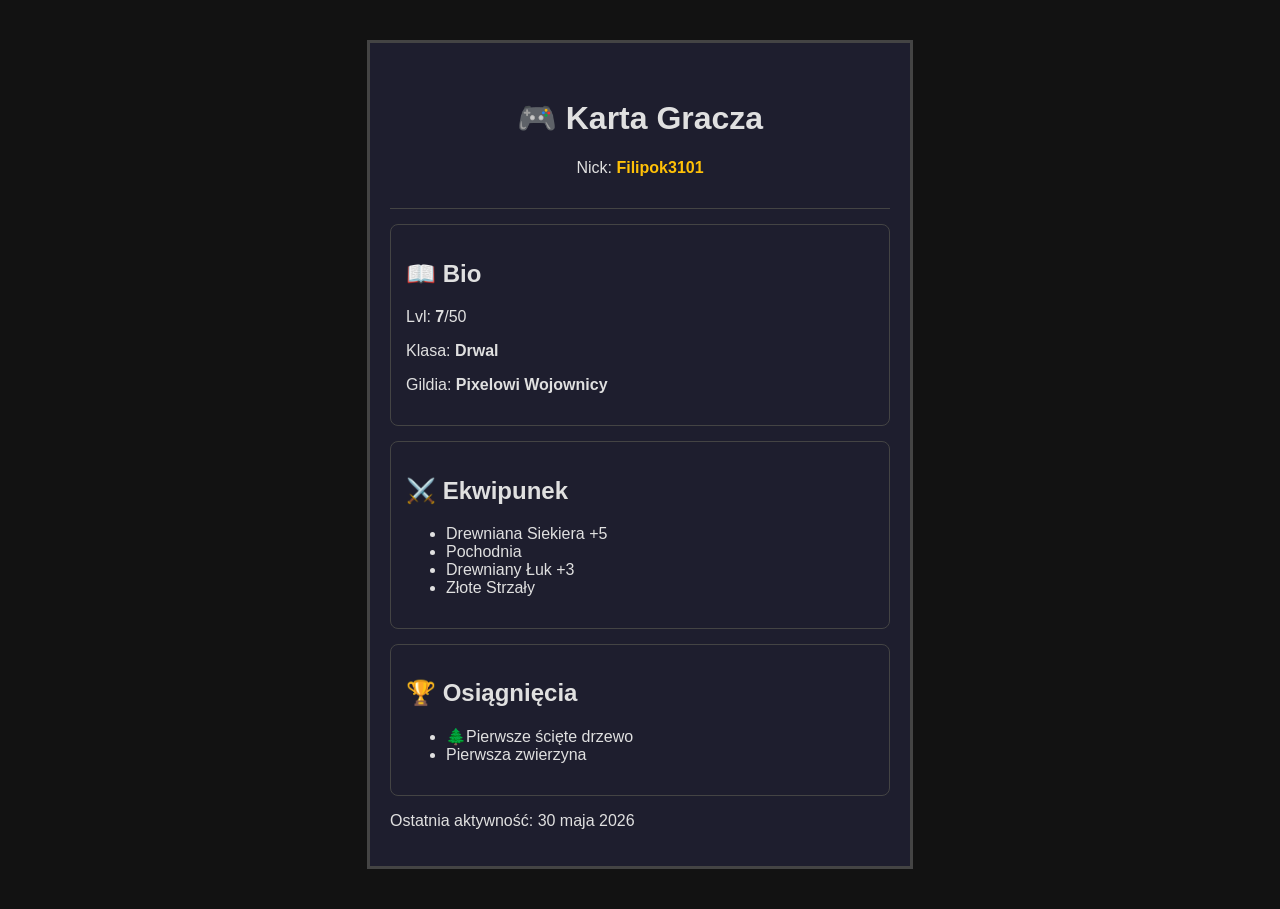
<file: index.html>
<!DOCTYPE html>
<html lang="pl">
<head>
  <meta charset="UTF-8">
  <meta name="viewport" content="width=device-width, initial-scale=1.0">
  <title>Karta Gracza</title>
  <link rel="stylesheet" href="style.css">
</head>
<body>
  <main class="player-card">
    <header class="card-header">
      <h1>🎮 Karta Gracza</h1>
      <p>Nick: <span class="highlight">Filipok3101</span></p>
    </header>
    <section class="card-section bio">
      <h2>📖 Bio</h2>
      <p>Lvl: <strong>7</strong>/50</p>
      <p>Klasa: <strong>Drwal</strong></p>
      <p>Gildia: <strong>Pixelowi Wojownicy</strong></p>
    </section>
    <section class="card-section equipment">
      <h2>⚔️ Ekwipunek</h2>
      <ul>
        <li>Drewniana Siekiera +5</li>
        <li>Pochodnia</li>
        <li>Drewniany Łuk +3</li>
        <li>Złote Strzały</li>
      </ul>
    </section>
    <section class="card-section achievements">
      <h2>🏆 Osiągnięcia</h2>
      <ul>
        <li>🌲Pierwsze ścięte drzewo</li>
        <li>Pierwsza zwierzyna</li>
      </ul>
    </section>
    <footer clas="card-footer">
      <p>Ostatnia aktywność: <time datetime="2026-05-30">30 maja 2026</time></p>     
    </footer>

  </main>
</body>
</html>
</file>
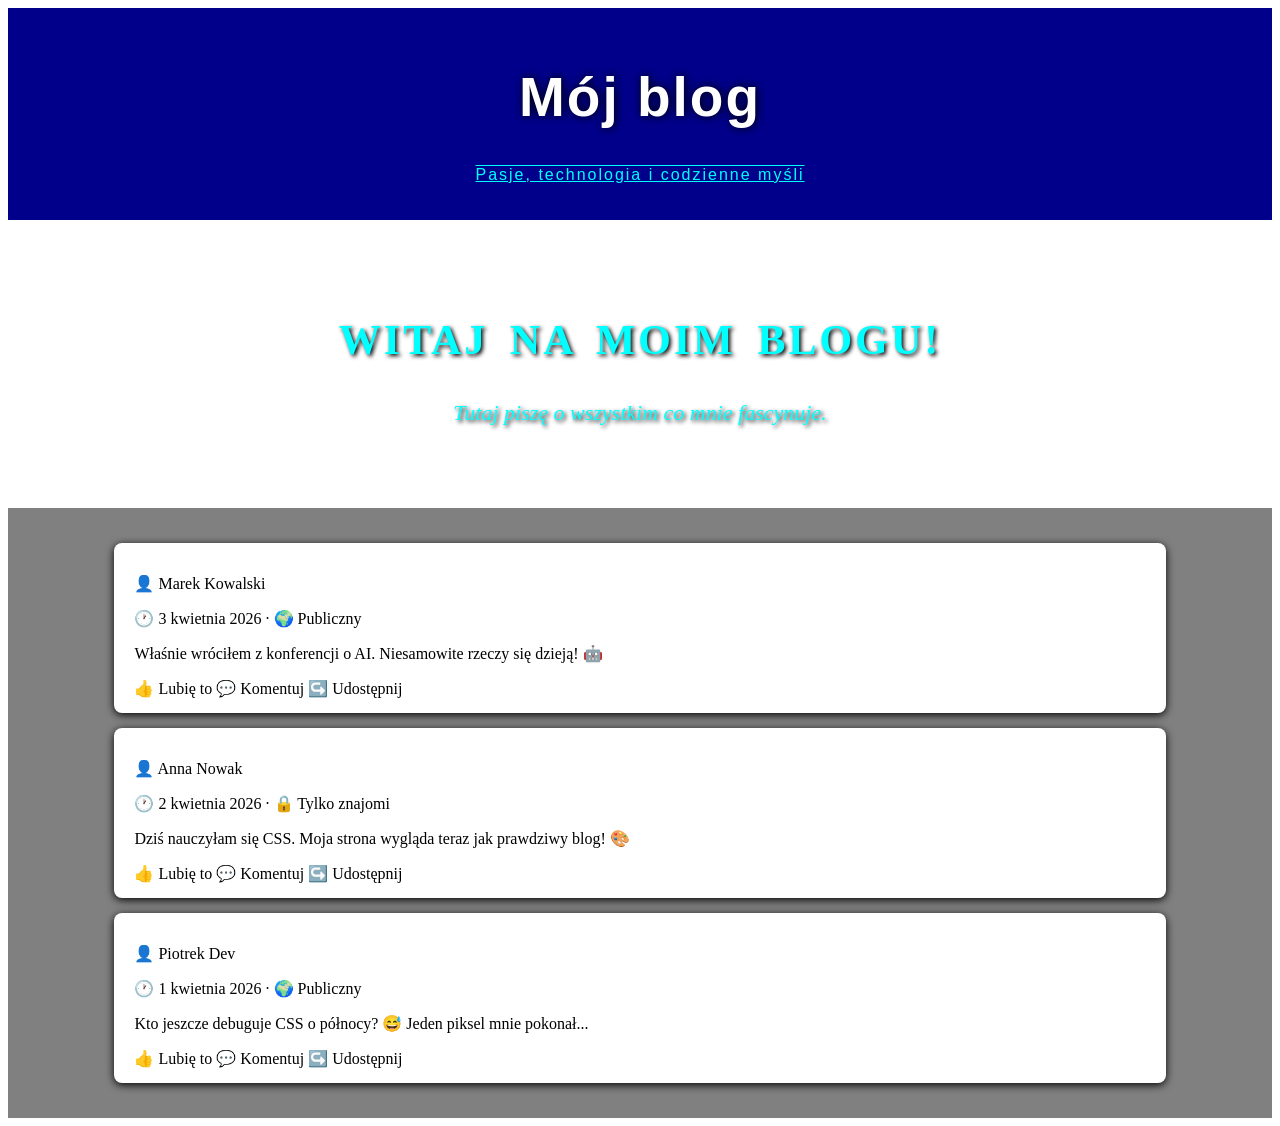
<file: zaj2/index.html>
<!DOCTYPE html>
<html lang="pl">
<head>
    <meta charset="UTF-8">
    <title>Mój Blog</title>
    <!-- Tutaj importujemy style -->
    <link rel="stylesheet" href="style.css">
</head>
<body>

    <div id="naglowek">
        <h1>Mój blog</h1>
        <p>Pasje, technologia i codzienne myśli</p>
    </div>

    <div id="baner">
        <h2>Witaj na moim blogu!</h2>
        <p>Tutaj piszę o wszystkim co mnie fascynuje.</p>
    </div>

    <div id="tresc">
        <div class="wpis">
            <p class="autor">👤 Marek Kowalski</p>
            <p class="data">🕐 3 kwietnia 2026 · 🌍 Publiczny</p>
            <p class="tekst">Właśnie wróciłem z konferencji o AI. Niesamowite rzeczy się dzieją! 🤖</p>
            <div class="reakcje">👍 Lubię to  💬 Komentuj  ↪️ Udostępnij</div>
        </div>
        <div class="wpis">
            <p class="autor">👤 Anna Nowak</p>
            <p class="data">🕐 2 kwietnia 2026 · 🔒 Tylko znajomi</p>
            <p class="tekst">Dziś nauczyłam się CSS. Moja strona wygląda teraz jak prawdziwy blog! 🎨</p>
            <div class="reakcje">👍 Lubię to  💬 Komentuj  ↪️ Udostępnij</div>
        </div>
        <div class="wpis">
            <p class="autor">👤 Piotrek Dev</p>
            <p class="data">🕐 1 kwietnia 2026 · 🌍 Publiczny</p>
            <p class="tekst">Kto jeszcze debuguje CSS o północy? 😅 Jeden piksel mnie pokonał...</p>
            <div class="reakcje">👍 Lubię to  💬 Komentuj  ↪️ Udostępnij</div>
        </div>
    </div>

</body>
</html>
</file>
<file: style.css>
/* === Reset i zmienne === */
:root {
  --color-primary: #007bff;
  --color-accent: #17a2b8;
  --color-highlight: #ffc107;
  --color-bg: #1e1e2e;
  --color-text: #e0e0e0;
  --color-border: #444;
}

body {
  margin: 0;
  padding: 0;
  font-family: 'Segoe UI', Tahoma, Geneva, Verdana, sans-serif;
  background-color: #121212;
  color: var(--color-text);
}

.player-card{
  max-width: 500px;
  margin: 40px auto;
  padding: 20px;
  border: 3px solid var(--color-border);
  background-color: var(--color-bg);
}

.card-header{
  padding: 15px;
  margin-bottom: 15px;
  border-bottom: 1px solid var(--color-border);
  text-align: center;
  
}

.card-section{
  padding: 15px;
  margin-bottom: 15px;
  border: 1px solid var(--color-border);
  border-radius: 8px;
}

.card-section:hover{
  border-color: var(--color-primary);
  box-shadow: 0 0 10px black;
}

.card-footer{
  padding: 10px;
  margin-bottom: 15px;
  border-top: 1px solid var(--color-border);
  text-align: center;
  font-size: 0.85em;
}

.highlight{
  color: var(--color-highlight);
  font-weight: bold;
}
</file>
<file: zaj2/style.css>
#naglowek{
    background-color:darkblue;
    color:#ffffff;
    text-align:center;
    padding:20px;
    font-family:'Arial',sans-serif;
    letter-spacing:2px;
}

#naglowek h1{
    font-weight: bold;
    font-size:55px;
    text-shadow: #000 1px 0 10px;
}

#naglowek p{
    text-decoration: overline underline;
    color: aqua;
}

#baner{
    background-image: url('https://picsum.photos/1200/300?random=1');
    background-size: cover;
    background-position: center;
    color: aqua;
    text-align: center;
    padding: 60px 20px;
    text-shadow: black 2px 2px 4px;
}

#baner h2{
    font-size:42px;
    font-weight: bold;
    line-height: 1.2;
    letter-spacing: 3px;
    text-transform: uppercase;
    word-spacing: 8px;
}

#baner p{
    font-size: 22px;
    font-style: italic;
}

#tresc{
    width:100%;
    background-color: gray;
    padding: 20px 0;
    min-height: 300px;
}

.wpis{
    width: 80%;
    margin: 15px auto;
    background-color: #ffffff;
    border-radius: 8px;
    padding: 15px 20px;
    box-shadow: black 0 2px 8px;
}
</file>
